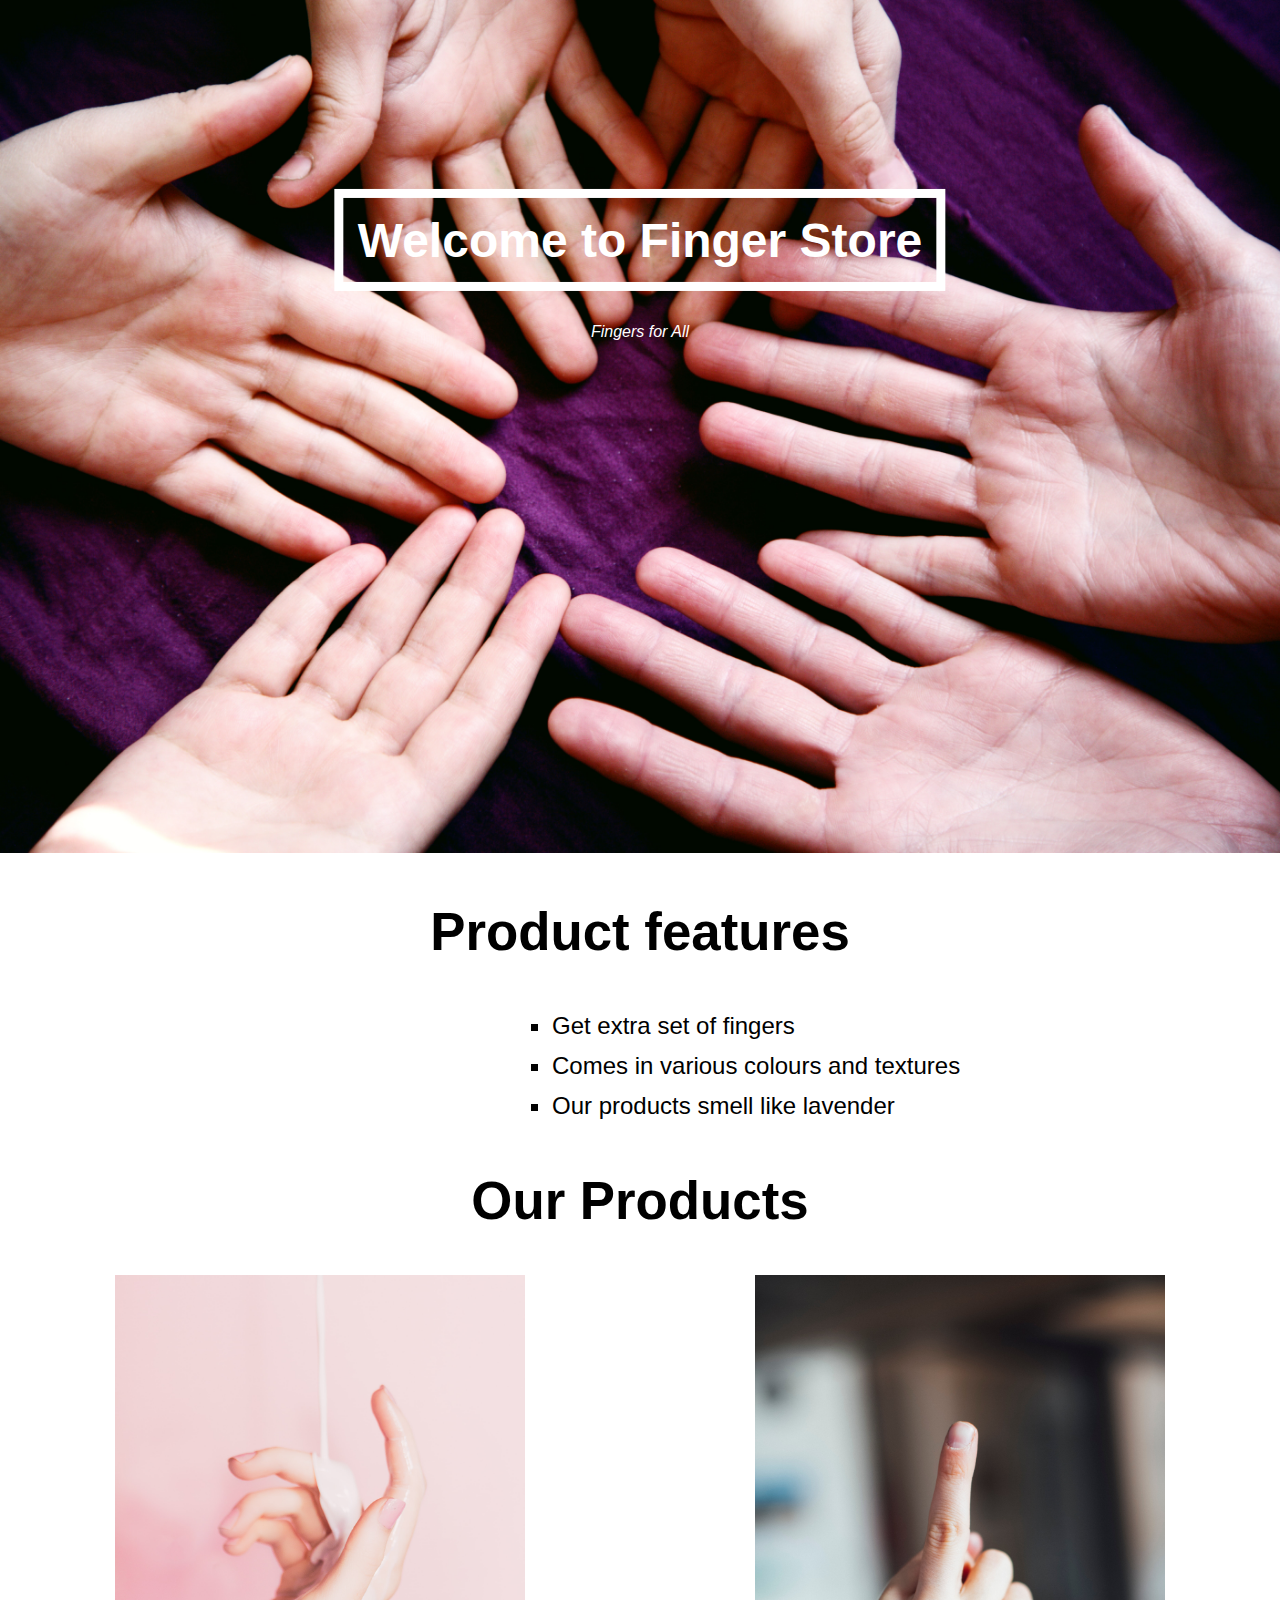
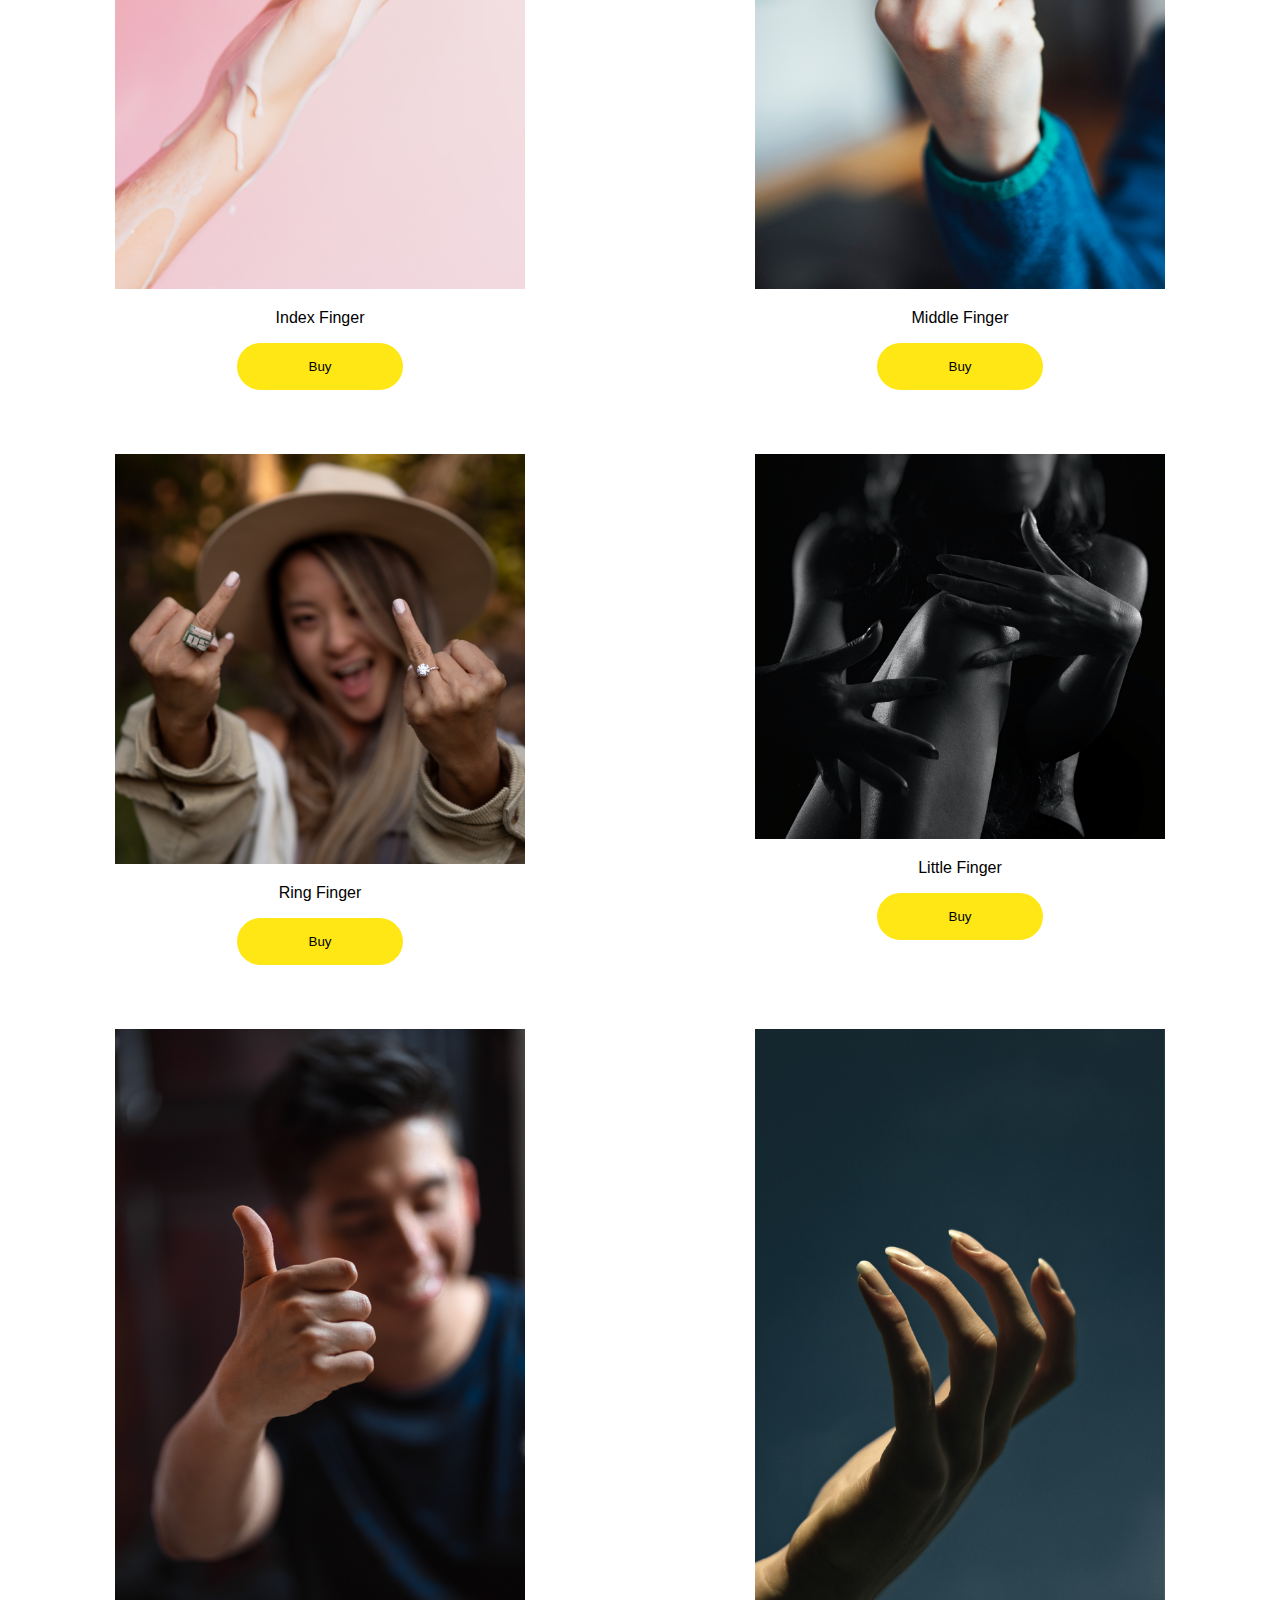
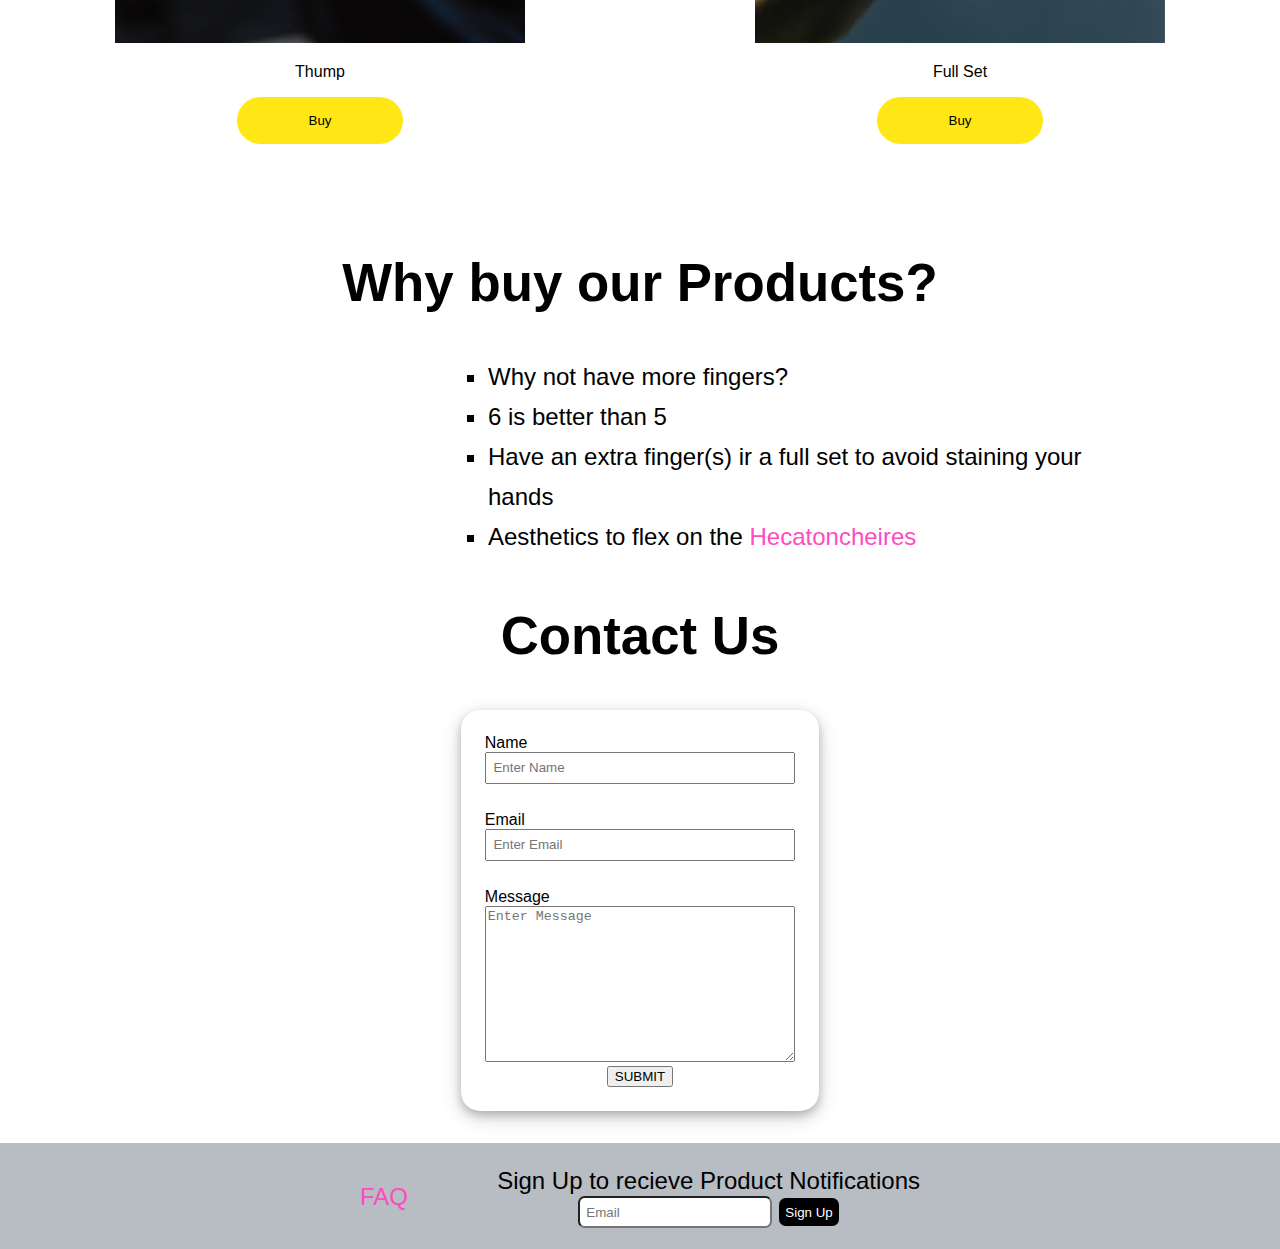
<file: index.html>
<!DOCTYPE html>
<html lang="en">
<head>
    <meta charset="UTF-8">
    <meta http-equiv="X-UA-Compatible" content="IE=edge">
    <meta name="viewport" content="width=device-width, initial-scale=1.0">
    <link rel="stylesheet" href="css/main.css">
    <title>Finger Store</title>
</head>
<body>
    <div id="head">
        <img id="main" src="pics/main.jpg" alt="">
        <div class="head_text">
            <h1>Welcome to Finger Store</h1>
            <p><i>Fingers for All</i></p>
        </div>
    </div>

    <div id="features">
        <h2>Product features</h2>
        <ul class="ftrs_list">
            <li>Get extra set of fingers</li>
            <li>Comes in various colours and textures</li>
            <li>Our products smell like lavender</li>
        </ul>
    </div>

    <h2>Our Products</h2>
    <div id="products">
        <div id="pdt_1">
            <img src="pics/index_finger.jpg" alt="Index Finger"> <br>
            <p>Index Finger</p>
            <div class="buy_btn">
                <button>Buy</button>
            </div>
        </div>
        <div id="pdt_2">
            <img src="pics/middle_finger.jpg" alt="Middle Finger"> <br>
            <p>Middle Finger</p>
            <div class="buy_btn">
                <button>Buy</button>
            </div>
        </div>
        <div id="pdt_3">
            <img src="pics/ring_finger.jpg" alt="Ring Finger"> <br>
            <p>Ring Finger</p>
            <div class="buy_btn">
                <button>Buy</button>
            </div>
        </div>
        <div id="pdt_4">
            <img src="pics/little_finger2.jpg" alt="Little Finger"> <br>
            <p>Little Finger</p>
            <div class="buy_btn">
                <button>Buy</button>
            </div>
        </div>
        <div id="pdt_5">
            <img src="pics/thump.jpg" alt="Thump"> <br>
            <p>Thump</p>
            <div class="buy_btn">
                <button>Buy</button>
            </div>
        </div>
        <div id="pdt_6">
            <img src="pics/set_1.jpg" alt="Full Set"> <br>
            <p>Full Set</p>
            <div class="buy_btn">
                <button>Buy</button>
            </div>
        </div>
    </div>

    <div id="why">
        <h2>Why buy our Products?</h2>
        <ul class="why_list">
            <li>Why not have more fingers?</li>
            <li>6 is better than 5</li>
            <li>Have an extra finger(s) ir a full set to avoid staining your hands</li>
            <li>Aesthetics to flex on the <a href="https://en.wikipedia.org/wiki/Hecatoncheires" target="_blank">Hecatoncheires</a></li>
        </ul>
    </div>

    <div id="contact">
        <h2>Contact Us</h2>
        <form action="mailto:example@gmail.com">
            <label for="form_name">Name</label> <br>
            <input type="text" name="name" placeholder="Enter Name" id="form_name"> <br>
            <label for="form_email">Email</label> <br>
            <input type="email" name="email" placeholder="Enter Email" id="form_email"> <br>
            <label for="form_message">Message</label> <br>
            <textarea name="message" cols="30" rows="10" placeholder="Enter Message" id="form_message"></textarea>
            <div class="sub_btn">
                <button>SUBMIT</button>
            </div>
        </form>
    </div>

    <footer>
        <div id="ex">
            <a href="faq.html">FAQ</a> <br> <br>
        </div>
        <div id="email_not">
            <label>Sign Up to recieve Product Notifications</label> <br>
            <input type="email" id="sub" placeholder="Email">
            <button>Sign Up</button>
        </div>  
    </footer>
</body>
</html>
</file>
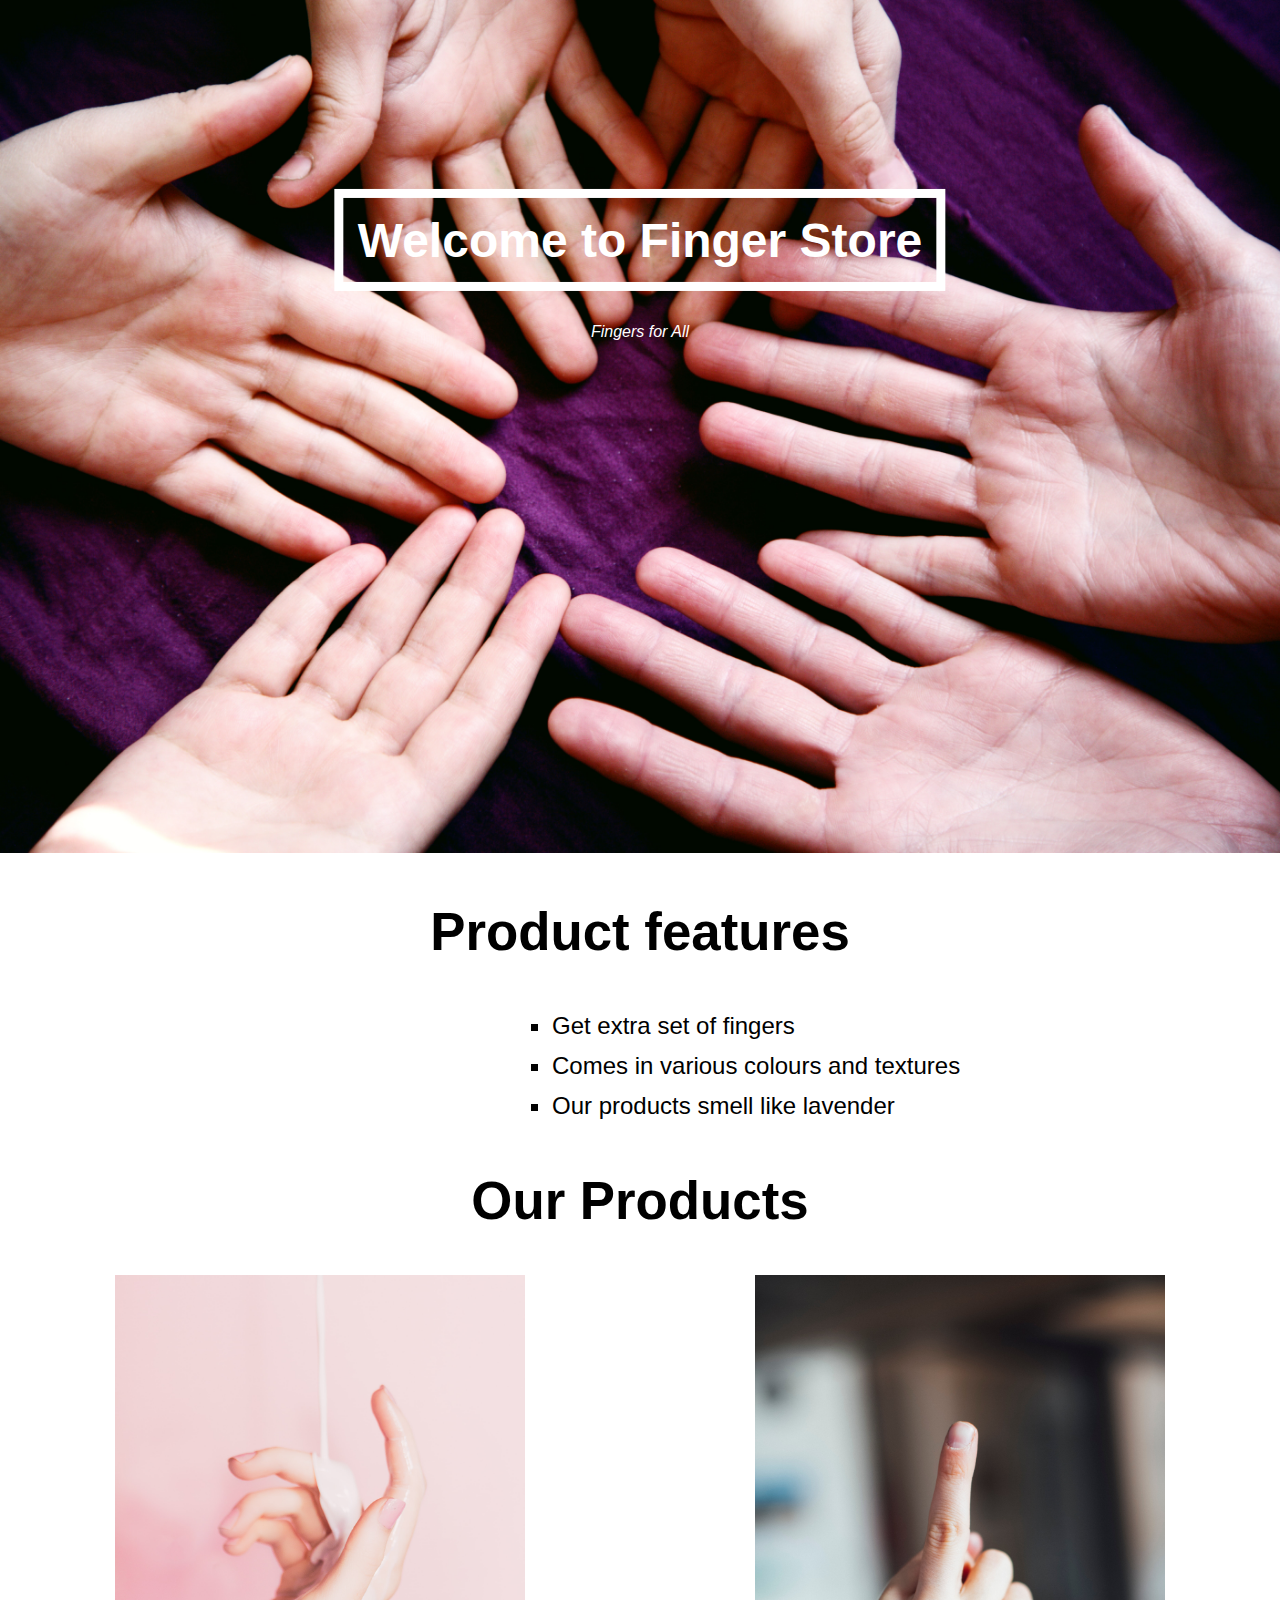
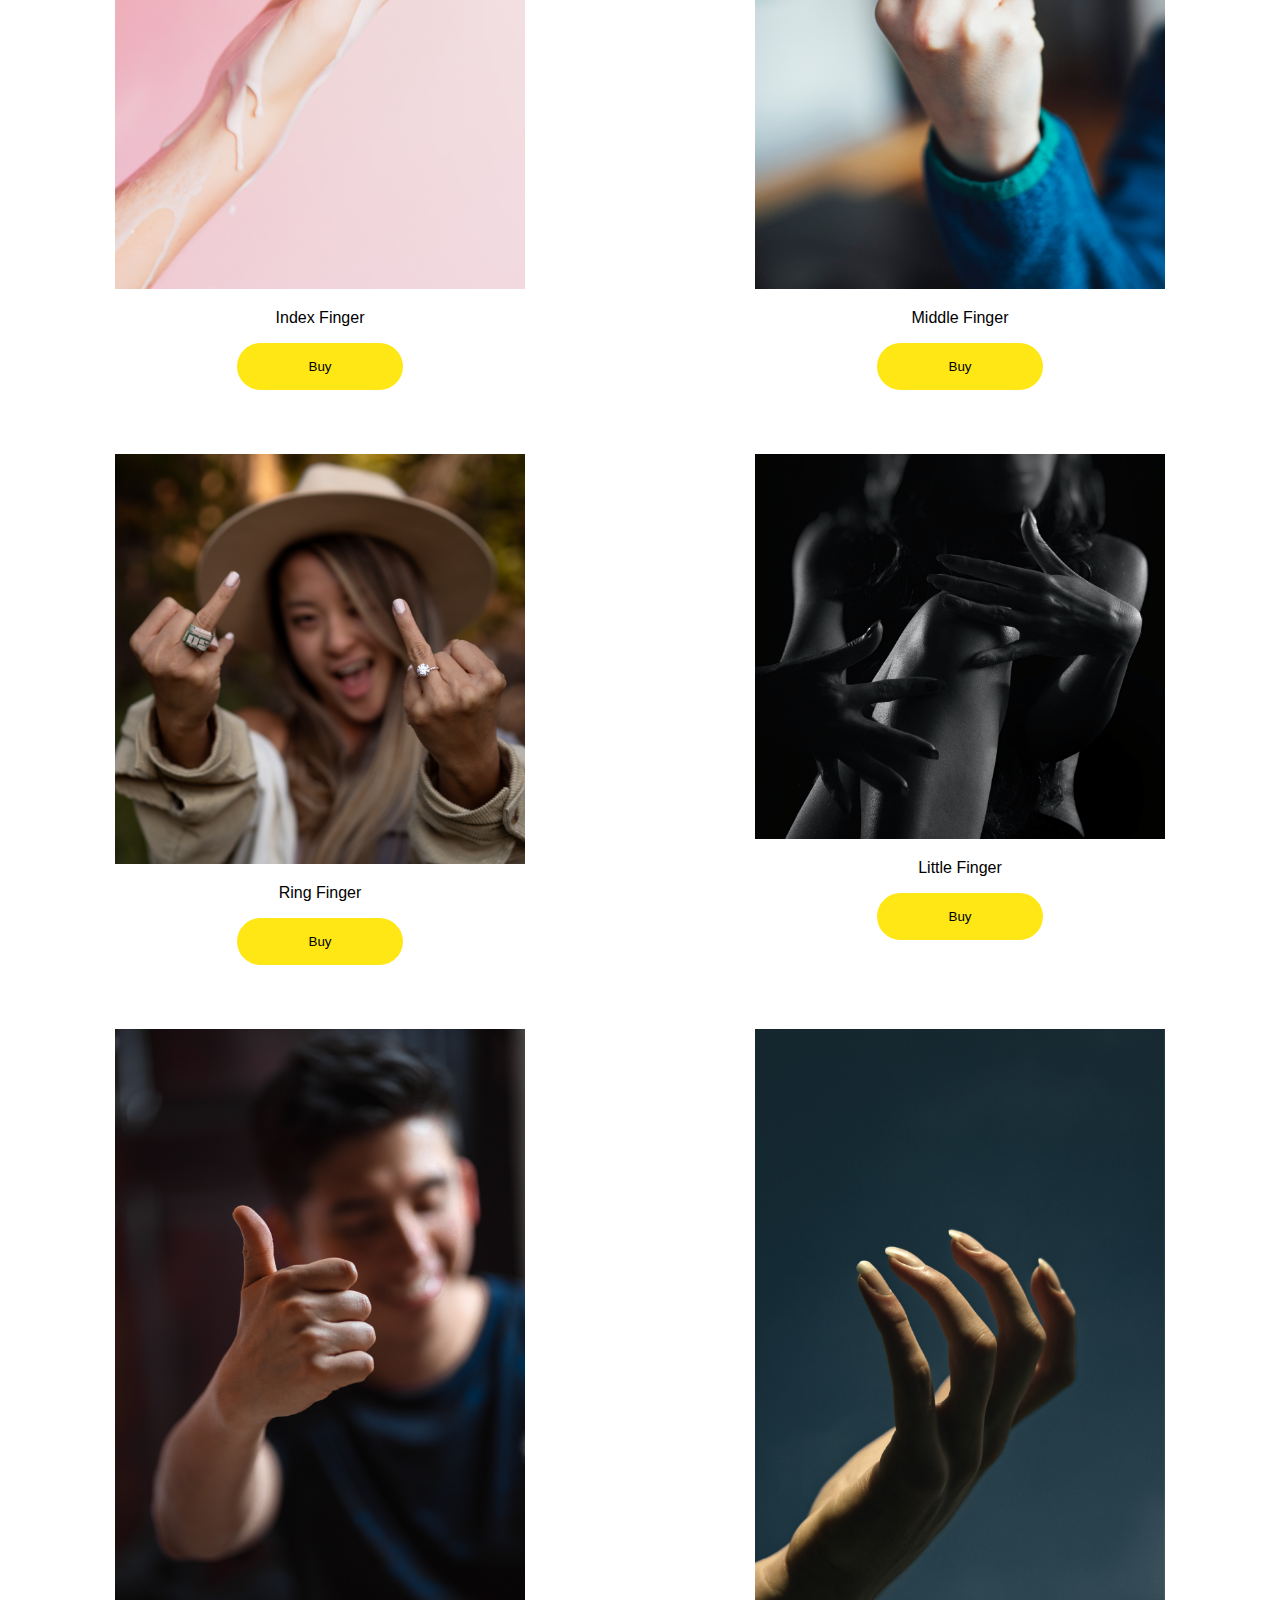
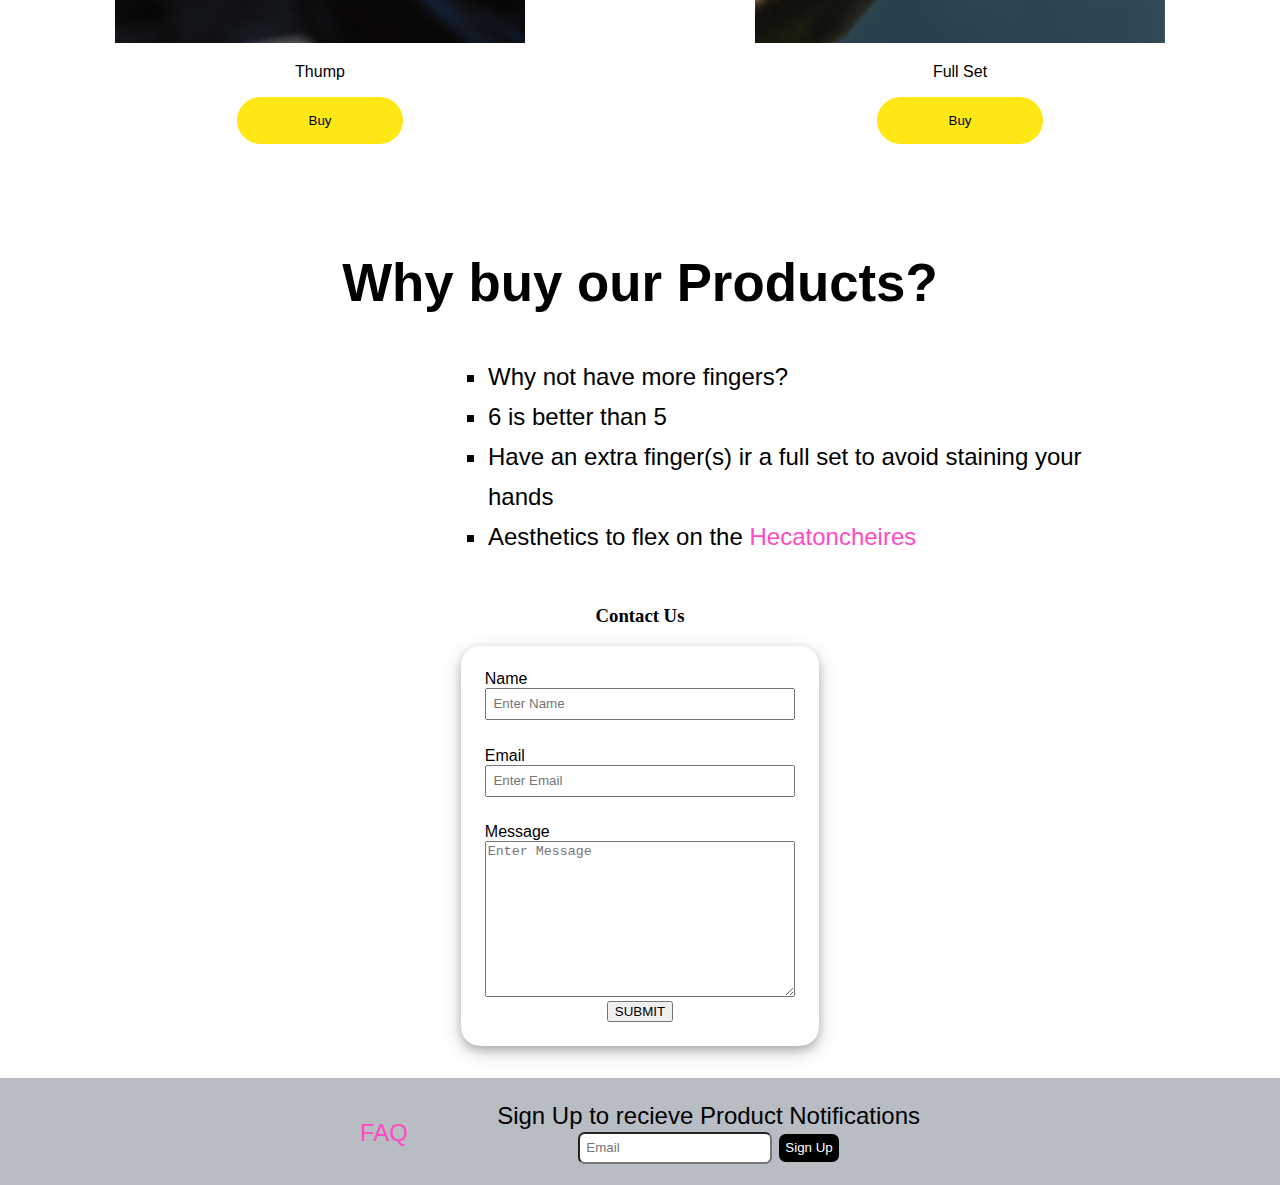
<file: html/index.html>
<!DOCTYPE html>
<html lang="en">
<head>
    <meta charset="UTF-8">
    <meta http-equiv="X-UA-Compatible" content="IE=edge">
    <meta name="viewport" content="width=device-width, initial-scale=1.0">
    <link rel="stylesheet" href="../css/main.css">
    <title>Finger Store</title>
</head>
<body>
    <div id="head">
        <img id="main" src="../pics/main.jpg" alt="">
        <div class="head_text">
            <h1>Welcome to Finger Store</h1>
            <p><i>Fingers for All</i></p>
        </div>
    </div>

    <div id="features">
        <h2>Product features</h2>
        <ul class="ftrs_list">
            <li>Get extra set of fingers</li>
            <li>Comes in various colours and textures</li>
            <li>Our products smell like lavender</li>
        </ul>
    </div>

    <h2>Our Products</h2>
    <div id="products">
        <div id="pdt_1">
            <img src="../pics/index_finger.jpg" alt="Index Finger"> <br>
            <p>Index Finger</p>
            <div class="buy_btn">
                <button>Buy</button>
            </div>
        </div>
        <div id="pdt_2">
            <img src="../pics/middle_finger.jpg" alt="Middle Finger"> <br>
            <p>Middle Finger</p>
            <div class="buy_btn">
                <button>Buy</button>
            </div>
        </div>
        <div id="pdt_3">
            <img src="../pics/ring_finger.jpg" alt="Ring Finger"> <br>
            <p>Ring Finger</p>
            <div class="buy_btn">
                <button>Buy</button>
            </div>
        </div>
        <div id="pdt_4">
            <img src="../pics/little_finger2.jpg" alt="Little Finger"> <br>
            <p>Little Finger</p>
            <div class="buy_btn">
                <button>Buy</button>
            </div>
        </div>
        <div id="pdt_5">
            <img src="../pics/thump.jpg" alt="Thump"> <br>
            <p>Thump</p>
            <div class="buy_btn">
                <button>Buy</button>
            </div>
        </div>
        <div id="pdt_6">
            <img src="../pics/set_1.jpg" alt="Full Set"> <br>
            <p>Full Set</p>
            <div class="buy_btn">
                <button>Buy</button>
            </div>
        </div>
    </div>

    <div id="why">
        <h2>Why buy our Products?</h2>
        <ul class="why_list">
            <li>Why not have more fingers?</li>
            <li>6 is better than 5</li>
            <li>Have an extra finger(s) ir a full set to avoid staining your hands</li>
            <li>Aesthetics to flex on the <a href="https://en.wikipedia.org/wiki/Hecatoncheires" target="_blank">Hecatoncheires</a></li>
        </ul>
    </div>

    <div id="contact">
        <h3>Contact Us</h3>
        <form action="mailto:example@gmail.com">
            <label for="form_name">Name</label> <br>
            <input type="text" name="name" placeholder="Enter Name" id="form_name"> <br>
            <label for="form_email">Email</label> <br>
            <input type="email" name="email" placeholder="Enter Email" id="form_email"> <br>
            <label for="form_message">Message</label> <br>
            <textarea name="message" cols="30" rows="10" placeholder="Enter Message" id="form_message"></textarea>
            <div class="sub_btn">
                <button>SUBMIT</button>
            </div>
        </form>
    </div>

    <footer>
        <div id="ex">
            <a href="faq.html">FAQ</a> <br> <br>
        </div>
        <div id="email_not">
            <label>Sign Up to recieve Product Notifications</label> <br>
            <input type="email" id="sub" placeholder="Email">
            <button>Sign Up</button>
        </div>  
    </footer>
</body>
</html>
</file>
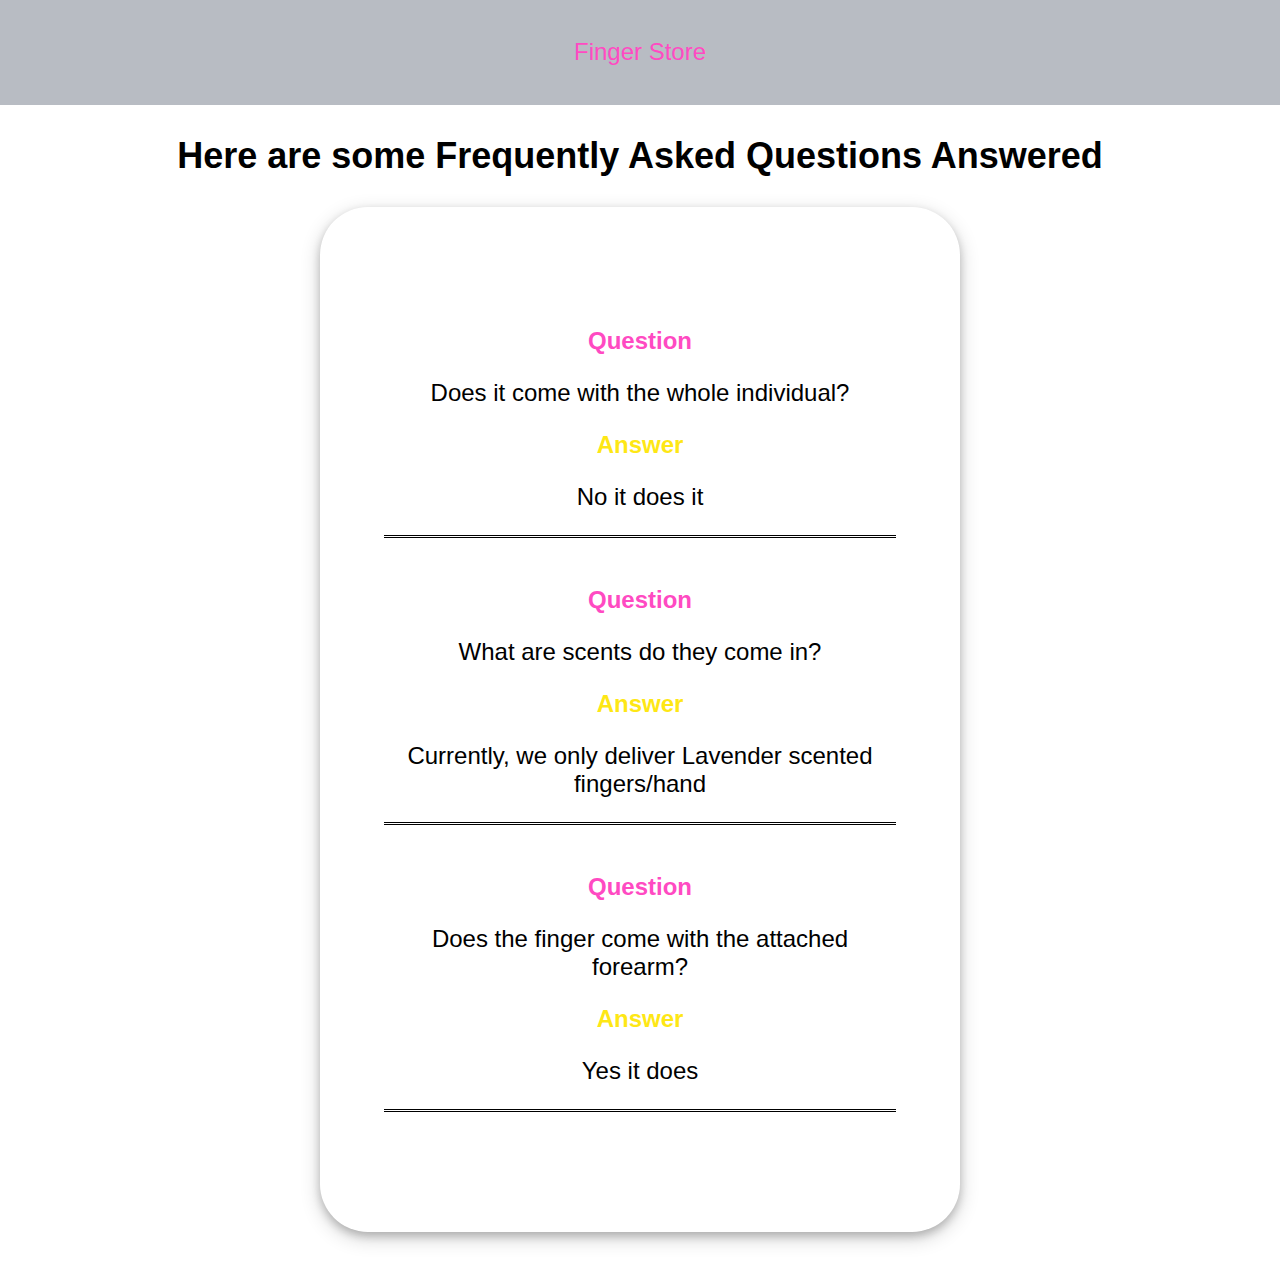
<file: faq.html>
<!DOCTYPE html>
<html lang="en">
<head>
    <meta charset="UTF-8">
    <meta http-equiv="X-UA-Compatible" content="IE=edge">
    <meta name="viewport" content="width=device-width, initial-scale=1.0">
    <link rel="stylesheet" href="css/faq.css">
    <title>Finger Store FAQ</title>
</head>
<body>
    <nav>
        <header><a href="index.html">Finger Store</a></header>
    </nav>
    <h2>Here are some Frequently Asked Questions Answered</h2>
    <div id="faq">
        <div class="faq">
            <span class="question">Question</span>
            <p>Does it come with the whole individual?</p>
            <span class="answer">Answer</span>
            <p>No it does it</p>
        </div>
        <div class="faq">
            <span class="question">Question</span>
            <p>What are scents do they come in?</p>
            <span class="answer">Answer</span>
            <p>Currently, we only deliver Lavender scented fingers/hand</p>
        </div>
        <div class="faq">
            <span class="question">Question</span>
            <p>Does the finger come with the attached forearm?</p>
            <span class="answer">Answer</span>
            <p>Yes it does</p>
        </div>
    </div>
</body>
</html>
</file>
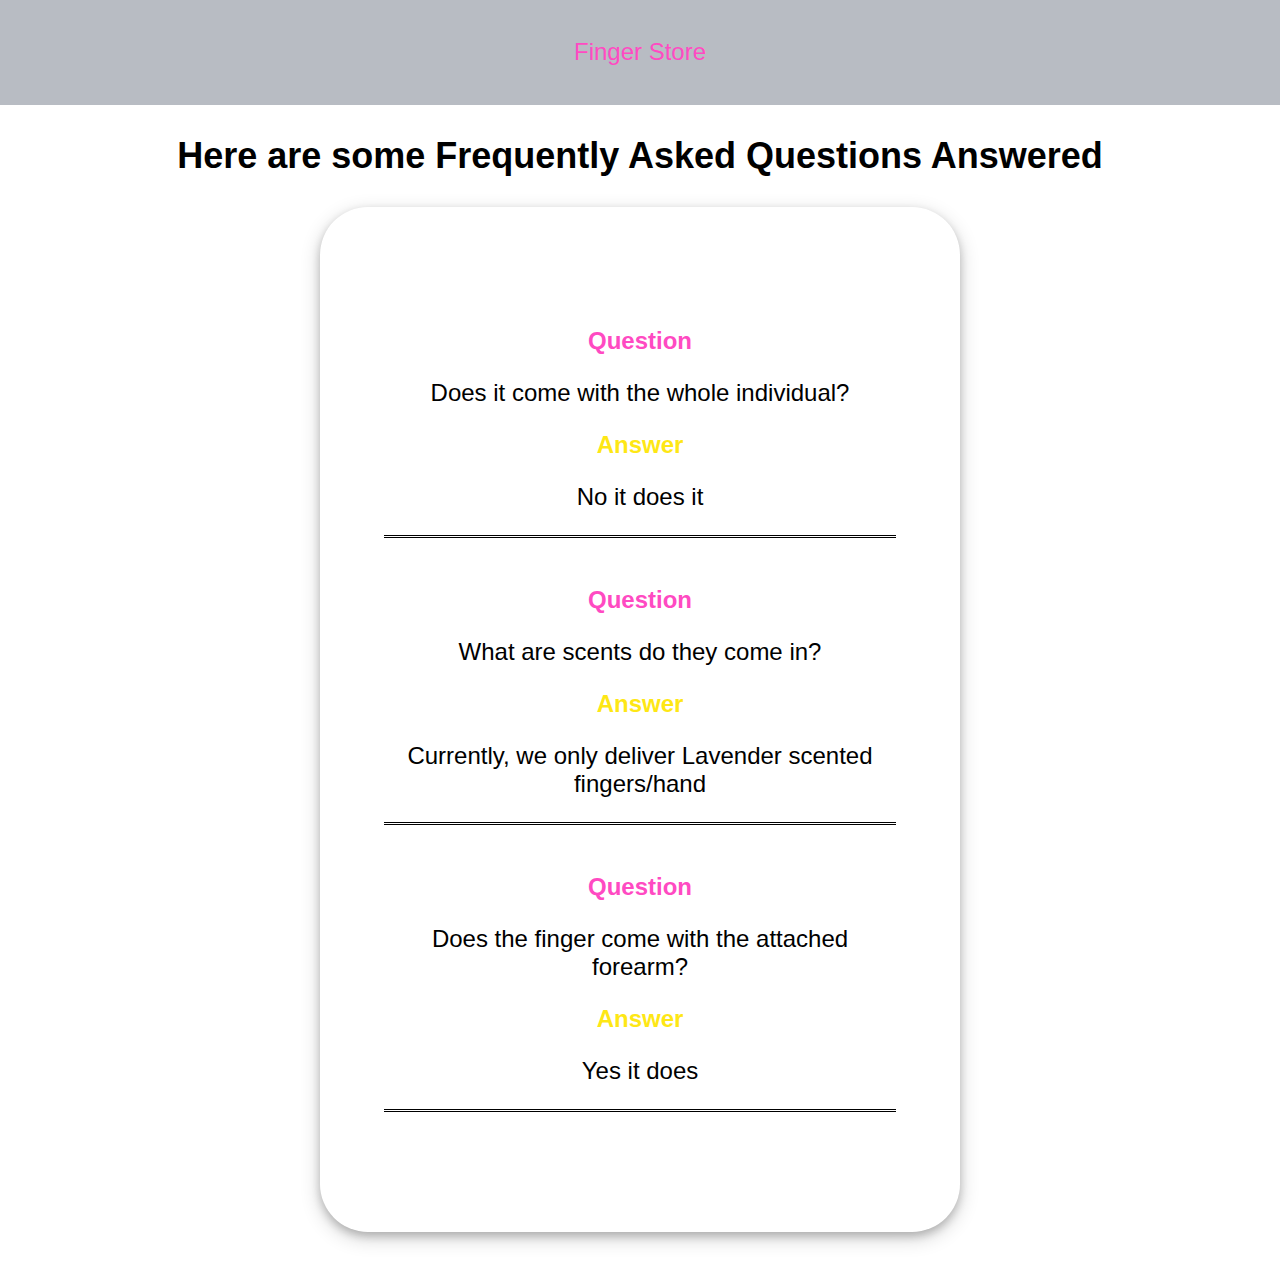
<file: html/faq.html>
<!DOCTYPE html>
<html lang="en">
<head>
    <meta charset="UTF-8">
    <meta http-equiv="X-UA-Compatible" content="IE=edge">
    <meta name="viewport" content="width=device-width, initial-scale=1.0">
    <link rel="stylesheet" href="../css/faq.css">
    <title>Finger Store FAQ</title>
</head>
<body>
    <nav>
        <header><a href="index.html">Finger Store</a></header>
    </nav>
    <h2>Here are some Frequently Asked Questions Answered</h2>
    <div id="faq">
        <div class="faq">
            <span class="question">Question</span>
            <p>Does it come with the whole individual?</p>
            <span class="answer">Answer</span>
            <p>No it does it</p>
        </div>
        <div class="faq">
            <span class="question">Question</span>
            <p>What are scents do they come in?</p>
            <span class="answer">Answer</span>
            <p>Currently, we only deliver Lavender scented fingers/hand</p>
        </div>
        <div class="faq">
            <span class="question">Question</span>
            <p>Does the finger come with the attached forearm?</p>
            <span class="answer">Answer</span>
            <p>Yes it does</p>
        </div>
    </div>
</body>
</html>
</file>
<file: css/main.css>
/*General Styling*/
* {
    box-sizing: border-box;
    text-decoration: none;
}

body {
    margin: auto;
    text-align: center;
    overflow-x: hidden;
}

h2 {
    font-family: 'Franklin Gothic Medium', 'Arial Narrow', Arial, sans-serif;
}

li, p {
    font-family: 'Trebuchet MS', 'Lucida Sans Unicode', 'Lucida Grande', 'Lucida Sans', Arial, sans-serif
}

a {
    color: #FF4AC2;
}

.buy_btn button:hover {
    background-color: #FF4AC2;
    color: #FFFFFF;
}

/*Dark mode Users*/
@media (prefers-color-scheme: dark) {
    body {
        background-color: #000000;
        color: #FFFFFF;
    }

    #contact form {
        box-shadow: 0 4px 8px 0 rgb(209, 19, 152), 0 6px 20px 0 rgb(204, 45, 183);
    }
}

/*For mobile Users*/
@media screen and (max-width: 480px) {
    #head {
        position: relative;
    }

    #head img {
        width: 100vw;
    }

    .head_text {
        color: #FFFFFF;
        position: absolute;
        top: 50%;
        left: 50%;
        transform: translate(-50%, -50%);
        width: 70%;
    }

    .head_text h1 {
        border-style: solid;
        border-width: 2%;
        border-width: 0.22em;
        font-family: Verdana, Geneva, Tahoma, sans-serif;
    }

    .ftrs_list {
        text-align: left;
        margin-left: 15vw;
        list-style-type: square;
        padding-right: 10vw;
        line-height: 1.5em;
    }

    #products {
        display: flex;
        justify-content: space-around;
        flex-wrap: wrap;
    }

    #products img {
        width: 70vw;
    }

    #products div {
        margin-bottom: 2em;
    }

    .buy_btn button {
        width: 50%;
        padding: 0.8em 0;
        background-color: #FEE715;
        color: #000000;
        border-radius: 2em;
        border-style: none;
    }

    #why ul {
        text-align: left;
        margin-left: 15vw;
        list-style-type: square;
        padding-right: 10vw;
        line-height: 1.5em;
    }

    #contact {
        margin-bottom: 2em;
        margin-top: 3em;
    }

    form {
        text-align: left;
        margin: auto;
        padding: 1.5em;
        width: 70vw;
        box-shadow: 0 4px 8px 0 rgba(0, 0, 0, 0.2), 0 6px 20px 0 rgba(0, 0, 0, 0.19);
        border-radius: 1.2em;
        font-family: 'Trebuchet MS', 'Lucida Sans Unicode', 'Lucida Grande', 'Lucida Sans', Arial, sans-serif;
    }

    form input {
        width: 100%;
        margin-bottom: 2em;
        padding: 0.5em;
    }

    form textarea {
        width: 100%;
    }

    .sub_btn {
        display: flex;
        justify-content: center;
    }
    
    footer {
        background-color: #b8bcc3;
        display: flex;
        justify-content: space-between;
        padding: 1em 2em 1em 2em;
        font-family: 'Trebuchet MS', 'Lucida Sans Unicode', 'Lucida Grande', 'Lucida Sans', Arial, sans-serif;
    }

    #ex {
        margin-top: 0.5em;
    }

    #email_not button {
        background-color: #000000;
        color: #FFFFFF;
        border-style: none;
        padding: 0.2em 0.3em;
    }
}

/*For tablet Users*/
@media screen and (min-width: 481px) and (max-width: 768px) {
    #head {
        position: relative;
    }

    #head img {
        width: 100vw;
    }

    .head_text {
        color: #FFFFFF;
        position: absolute;
        top: 30%;
        left: 50%;
        transform: translate(-50%, -50%);
        width: 70%;
    }

    .head_text h1 {
        border-style: solid;
        border-width: 2%;
        border-width: 0.22em;
        font-family: Verdana, Geneva, Tahoma, sans-serif;
        padding: 0.3em;
    }

    .ftrs_list {
        text-align: left;
        margin-left: 25vw;
        list-style-type: square;
        padding-right: 10vw;
        line-height: 1.5em;
    }

    #products {
        display: flex;
        justify-content: space-around;
        flex-wrap: wrap;
    }

    #products img {
        width: 35vw;
        margin: 0 2em;
    }

    #products div {
        margin-bottom: 2em;
    }

    .buy_btn button {
        width: 35%;
        padding: 1.2em 0;
        background-color: #FEE715;
        color: #000000;
        border-radius: 2em;
        border-style: none;
    }

    #why ul {
        text-align: left;
        margin-left: 20vw;
        list-style-type: square;
        padding-right: 10vw;
        line-height: 1.5em;
    }

    #contact {
        margin-bottom: 2em;
        margin-top: 3em;
    }

    form {
        text-align: left;
        margin: auto;
        padding: 1.5em;
        width: 55vw;
        box-shadow: 0 4px 8px 0 rgba(0, 0, 0, 0.2), 0 6px 20px 0 rgba(0, 0, 0, 0.19);
        border-radius: 1.2em;
        font-family: 'Trebuchet MS', 'Lucida Sans Unicode', 'Lucida Grande', 'Lucida Sans', Arial, sans-serif;
    }

    form input {
        width: 100%;
        margin-bottom: 2em;
        padding: 0.5em;
    }

    form textarea {
        width: 100%;
    }

    .sub_btn {
        display: flex;
        justify-content: center;
    }
    
    footer {
        background-color: #b8bcc3;
        display: flex;
        justify-content: space-between;
        padding: 1em 4em 1em 4em;
        font-family: 'Trebuchet MS', 'Lucida Sans Unicode', 'Lucida Grande', 'Lucida Sans', Arial, sans-serif;
    }

    #ex {
        margin-top: 0.7em;
    }

    #email_not button {
        background-color: #000000;
        color: #FFFFFF;
        border-style: none;
        padding: 0.2em 0.3em;
    }

    #email_not input {
        padding: 0.2em;
    }
}

/*For laptop Users*/
@media screen and (min-width: 769px) and (max-width: 1024px) {
    h2 {
        font-size: 2em;
    }

    li {
        font-size: 1.2em;
    }

    #head {
        position: relative;
    }

    #head img {
        width: 100vw;
    }

    .head_text {
        color: #FFFFFF;
        position: absolute;
        top: 30%;
        left: 50%;
        transform: translate(-50%, -50%);
    }

    .head_text h1 {
        border-style: solid;
        border-width: 0.2em;
        font-family: Verdana, Geneva, Tahoma, sans-serif;
        padding: 0.3em;
        font-size: 3em;
    }

    .ftrs_list {
        text-align: left;
        margin-left: 35vw;
        list-style-type: square;
        padding-right: 10vw;
        line-height: 1.7em;
    }

    #products {
        display: flex;
        justify-content: space-around;
        flex-wrap: wrap;
    }

    #products img {
        width: 35vw;
        margin: 0 2em;
    }

    #products div {
        margin-bottom: 2em;
    }

    .buy_btn button {
        width: 35%;
        padding: 1.2em 0;
        background-color: #FEE715;
        color: #000000;
        border-radius: 2em;
        border-style: none;
    }

    #why ul {
        text-align: left;
        margin-left: 30vw;
        list-style-type: square;
        padding-right: 10vw;
        line-height: 1.7em;
    }

    #contact {
        margin-bottom: 2em;
        margin-top: 3em;
    }

    form {
        text-align: left;
        margin: auto;
        padding: 1.5em;
        width: 45vw;
        box-shadow: 0 4px 8px 0 rgba(0, 0, 0, 0.2), 0 6px 20px 0 rgba(0, 0, 0, 0.19);
        border-radius: 1.2em;
        font-family: 'Trebuchet MS', 'Lucida Sans Unicode', 'Lucida Grande', 'Lucida Sans', Arial, sans-serif;
    }

    form input {
        width: 100%;
        margin-bottom: 2em;
        padding: 0.5em;
    }

    form textarea {
        width: 100%;
    }

    .sub_btn {
        display: flex;
        justify-content: center;
    }
    
    footer {
        background-color: #b8bcc3;
        display: flex;
        justify-content: space-between;
        padding: 1em 4em 1em 4em;
        font-family: 'Trebuchet MS', 'Lucida Sans Unicode', 'Lucida Grande', 'Lucida Sans', Arial, sans-serif;
    }

    #ex {
        margin-top: 0.7em;
        font-size: 1.2em;
    }

    #email_not button {
        background-color: #000000;
        color: #FFFFFF;
        border-style: none;
        padding: 0.4em 0.4em;
    }

    #email_not input {
        padding: 0.4em;
    }   
}

/*For Desktops and Large Screens*/
@media screen and (min-width: 1025px) and (max-width: 1200px) {
    h2 {
        font-size: 2.2em;
    }

    li {
        font-size: 1.2em;
    }
    #head {
        position: relative;
    }

    #head img {
        width: 100vw;
    }

    .head_text {
        color: #FFFFFF;
        position: absolute;
        top: 30%;
        left: 50%;
        transform: translate(-50%, -50%);
    }

    .head_text h1 {
        border-style: solid;
        border-width: 0.2em;
        font-family: Verdana, Geneva, Tahoma, sans-serif;
        padding: 0.3em;
        font-size: 3em;
    }

    .ftrs_list {
        text-align: left;
        margin-left: 35vw;
        list-style-type: square;
        padding-right: 10vw;
        line-height: 1.7em;
    }

    #products {
        display: flex;
        justify-content: space-around;
        flex-wrap: wrap;
        margin-top: 2em;
    }

    #products img {
        width: 35vw;
        margin: 0 2em;
    }

    #products div {
        margin-bottom: 2em;
    }

    .buy_btn button {
        width: 35%;
        padding: 1.2em 0;
        background-color: #FEE715;
        color: #000000;
        border-radius: 2em;
        border-style: none;
    }

    #why ul {
        text-align: left;
        margin-left: 30vw;
        list-style-type: square;
        padding-right: 10vw;
        line-height: 1.7em;
    }

    #contact {
        margin-bottom: 2em;
        margin-top: 3em;
    }

    form {
        text-align: left;
        margin: auto;
        padding: 1.5em;
        width: 35vw;
        box-shadow: 0 4px 8px 0 rgba(0, 0, 0, 0.2), 0 6px 20px 0 rgba(0, 0, 0, 0.19);
        border-radius: 1.2em;
        font-family: 'Trebuchet MS', 'Lucida Sans Unicode', 'Lucida Grande', 'Lucida Sans', Arial, sans-serif;
    }

    form input {
        width: 100%;
        margin-bottom: 2em;
        padding: 0.5em;
    }

    form textarea {
        width: 100%;
    }

    .sub_btn {
        display: flex;
        justify-content: center;
    }
    
    footer {
        background-color: #b8bcc3;
        display: flex;
        justify-content: space-between;
        padding: 1em 8em 1em 8em;
        font-family: 'Trebuchet MS', 'Lucida Sans Unicode', 'Lucida Grande', 'Lucida Sans', Arial, sans-serif;
        font-size: 1.2em;
    }


    #ex {
        margin-top: 0.7em;
    }

    #email_not button {
        background-color: #000000;
        color: #FFFFFF;
        border-style: none;
        padding: 0.4em 0.4em;
    }

    #email_not input {
        padding: 0.4em;
        width: 70%;
    }
}

/*For Extra Large Screens and TV*/
@media screen and (min-width: 1201px) {
    h2 {
        font-size: 3.3em;
    }

    li {
        font-size: 1.5em;
    }
    #head {
        position: relative;
    }

    #head img {
        width: 100vw;
    }

    .head_text {
        color: #FFFFFF;
        position: absolute;
        top: 30%;
        left: 50%;
        transform: translate(-50%, -50%);
    }

    .head_text h1 {
        border-style: solid;
        border-width: 0.2em;
        font-family: Verdana, Geneva, Tahoma, sans-serif;
        padding: 0.3em;
        font-size: 3em;
    }

    .ftrs_list {
        text-align: left;
        margin-left: 40vw;
        list-style-type: square;
        padding-right: 10vw;
        line-height: 2.5em;
    }

    #products {
        display: flex;
        justify-content: space-around;
        flex-wrap: wrap;
        margin-top: 2em;
    }

    #products img {
        width: 32vw;
        margin: 0 2em;
    }

    #products div {
        margin-bottom: 2em;
    }

    .buy_btn button {
        width: 35%;
        padding: 1.2em 0;
        background-color: #FEE715;
        color: #000000;
        border-radius: 2em;
        border-style: none;
    }

    #why ul {
        text-align: left;
        margin-left: 35vw;
        list-style-type: square;
        padding-right: 10vw;
        line-height: 2.5em;
    }

    #contact {
        margin-bottom: 2em;
        margin-top: 3em;
    }

    form {
        text-align: left;
        margin: auto;
        padding: 1.5em;
        width: 28vw;
        box-shadow: 0 4px 8px 0 rgba(0, 0, 0, 0.2), 0 6px 20px 0 rgba(0, 0, 0, 0.19);
        border-radius: 1.2em;
        font-family: 'Trebuchet MS', 'Lucida Sans Unicode', 'Lucida Grande', 'Lucida Sans', Arial, sans-serif;
    }

    form input {
        width: 100%;
        margin-bottom: 2em;
        padding: 0.5em;
    }

    form textarea {
        width: 100%;
    }

    .sub_btn {
        display: flex;
        justify-content: center;
    }
    
    footer {
        background-color: #b8bcc3;
        display: flex;
        justify-content: space-between;
        padding: 1em 15em 0.4em 15em;
        font-family: 'Trebuchet MS', 'Lucida Sans Unicode', 'Lucida Grande', 'Lucida Sans', Arial, sans-serif;
        font-size: 1.5em;
    }

    #ex {
        margin-top: 0.7em;
    }

    #email_not button {
        background-color: #000000;
        color: #FFFFFF;
        border-style: none;
        padding: 0.5em 0.5em;
        border-radius: 0.5em;
    }

    #email_not input {
        padding: 0.5em;
        border-radius: 0.5em;
    }
}
</file>
<file: css/faq.css>
* {
    box-sizing: border-box;
    text-decoration: none;
}

body {
    margin: auto;
    text-align: center;
    font-size: 1.5em;
    font-family: 'Trebuchet MS', 'Lucida Sans Unicode', 'Lucida Grande', 'Lucida Sans', Arial, sans-serif;
}

nav {
    background-color: #b8bcc3;
    padding: 1.6em;
}

nav a {
    color: #FF4AC2;
}

.faq {
    border-bottom-style: double;
    width: 80%;
    margin: auto;
    margin-top: 2em;
    margin-bottom: 2em;
}

.question, .answer {
    font-weight: bold;
}

.question {
    color: #FF4AC2;
}

.answer {
    color: #FEE715;
}
#faq {
    width: 50vw;
    margin: auto;
    margin-bottom: 2em;
    padding: 3em 0;
    border-radius: 2em;
    box-shadow: 0 4px 8px 0 rgba(0, 0, 0, 0.2), 0 6px 20px 0 rgba(0, 0, 0, 0.19);
}

/*Dark mode Users*/
@media (prefers-color-scheme: dark) {
    body {
        color: #FFFFFF;
        background-color: #000000;
    }

    #faq {
        box-shadow: 0 4px 8px 0 rgba(255, 255, 255, 0.2), 0 6px 20px 0 rgba(255, 255, 255, 0.19);
    }
}
</file>
